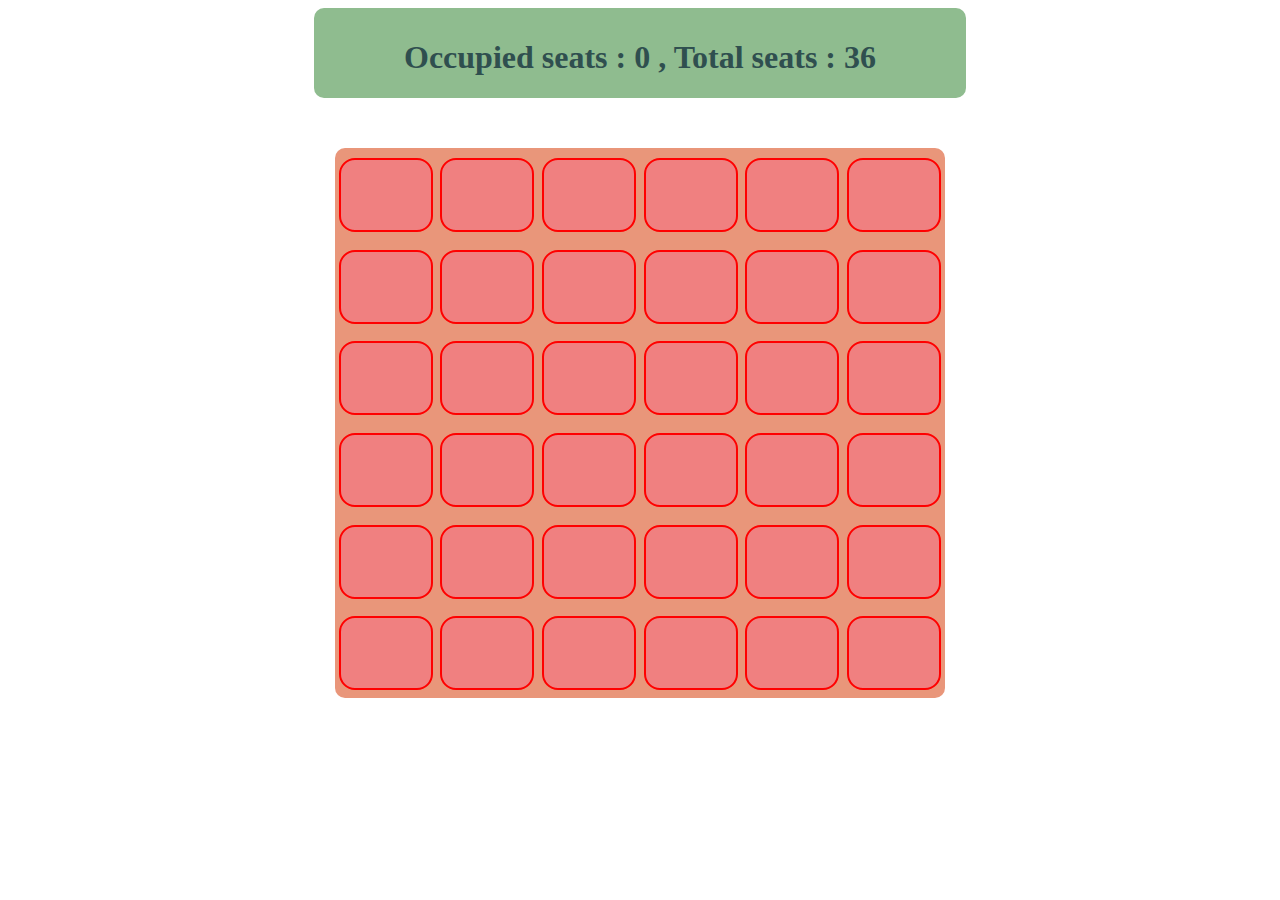
<file: Day9/index.html>
<!DOCTYPE html>
<html>
<head>
	<meta charset="utf-8">
	<link rel="stylesheet" type="text/css" href="./style.css">
	<title>Auditorium</title>
</head>
<body>
	<div class="text"><h1>Occupied seats : <span id="num1"></span> , Total seats : <span id="num2"></span> </h1></div>
	<div class="container">
		<ul class="flex-container">
	  		<li class="flex-item"></li>
	  		<li class="flex-item"></li>
	  		<li class="flex-item"></li>
	  		<li class="flex-item"></li>
	  		<li class="flex-item"></li>
	  		<li class="flex-item"></li>
	  		<li class="flex-item"></li>
	  		<li class="flex-item"></li>
	  		<li class="flex-item"></li>
	  		<li class="flex-item"></li>
	  		<li class="flex-item"></li>
	  		<li class="flex-item"></li>
	  		<li class="flex-item"></li>
	  		<li class="flex-item"></li>
	  		<li class="flex-item"></li>
	  		<li class="flex-item"></li>
	  		<li class="flex-item"></li>
	  		<li class="flex-item"></li>
	  		<li class="flex-item"></li>
	  		<li class="flex-item"></li>
	  		<li class="flex-item"></li>
	  		<li class="flex-item"></li>
	  		<li class="flex-item"></li>
	  		<li class="flex-item"></li>
	  		<li class="flex-item"></li>
	  		<li class="flex-item"></li>
	  		<li class="flex-item"></li>
	  		<li class="flex-item"></li>
	  		<li class="flex-item"></li>
	  		<li class="flex-item"></li>
	  		<li class="flex-item"></li>
	  		<li class="flex-item"></li>
	  		<li class="flex-item"></li>
	  		<li class="flex-item"></li>
	  		<li class="flex-item"></li>
	  		<li class="flex-item"></li>
		</ul>
	</div>
	<script type="text/javascript" src="./script.js"></script>
</body>
</html>
</file>
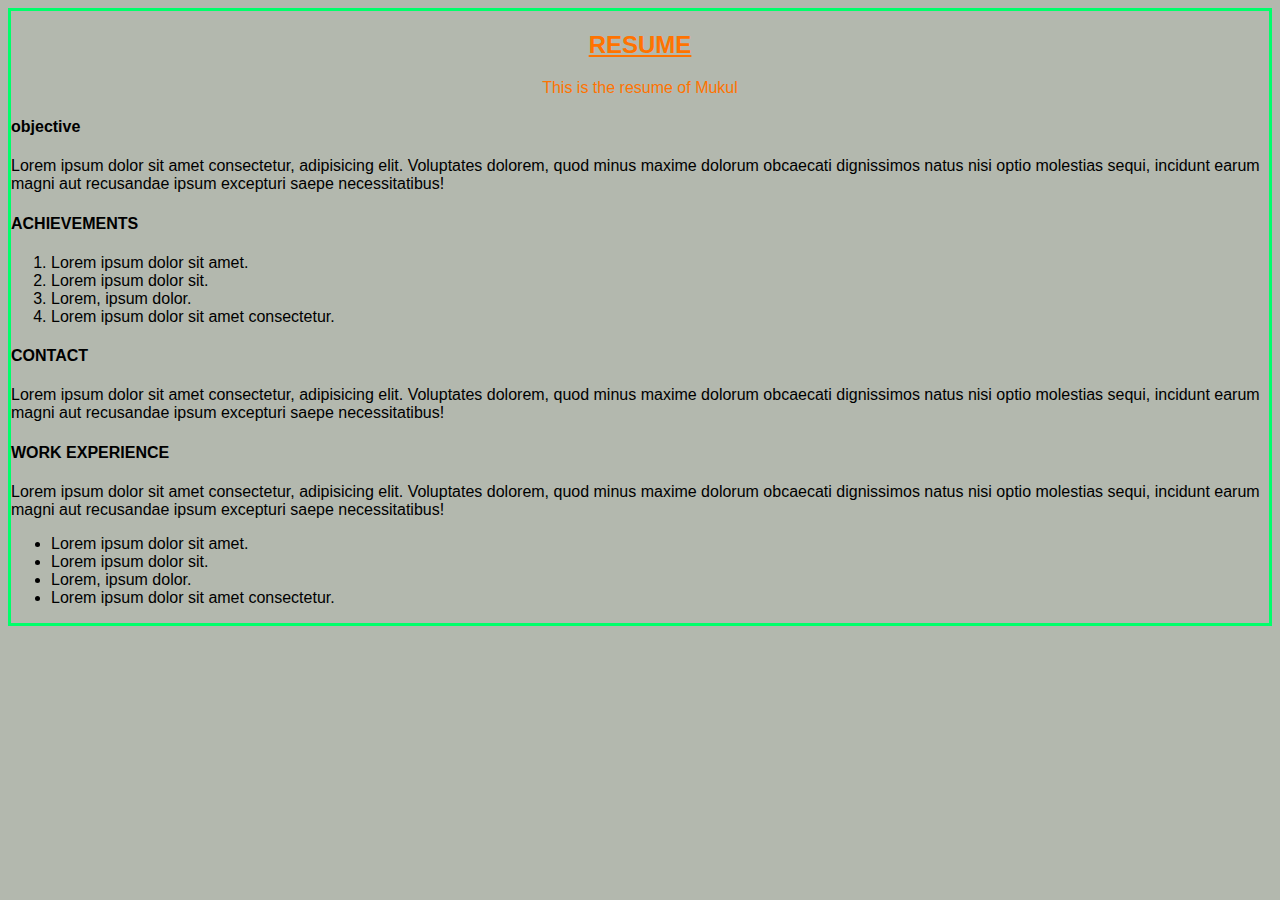
<file: Day3.html>
<!DOCTYPE html>
<html lang="en">
<head>
    <meta charset="UTF-8">
    <meta http-equiv="X-UA-Compatible" content="IE=edge">
    <meta name="viewport" content="width=device-width, initial-scale=1.0">
    <title>Document</title>
</head>

  <style>

   body{
       background-color:rgb(179, 184, 174);
       border: 3px solid rgb(0, 255, 106);
       font-family: Arial, Helvetica, sans-serif;
   }


  header{
       color: rgb(255, 115, 0);
       text-align: center;
       

  }

  </style>


    
<body>
    
 <header> 
     
   <h2 > <u> RESUME</u></h2> 
  <p>This is the resume of Mukul</p>

 </header>
  
   <div>
       <h4>objective</h4>
       <p>Lorem ipsum dolor sit amet consectetur, adipisicing elit. Voluptates dolorem, quod minus maxime dolorum
        obcaecati dignissimos natus nisi optio molestias sequi, incidunt earum magni aut recusandae ipsum excepturi
        saepe necessitatibus!</p>
   </div>
    
   <div>
      <h4> <span>ACHIEVEMENTS</span></h4>
       <ol>
        <li>Lorem ipsum dolor sit amet.</li>
        <li>Lorem ipsum dolor sit.</li>
        <li>Lorem, ipsum dolor.</li>
        <li>Lorem ipsum dolor sit amet consectetur.</li>
       </ol>
   </div>
    
   <div>
     <h4>CONTACT</h4>

     <p>Lorem ipsum dolor sit amet consectetur, adipisicing elit. Voluptates dolorem, quod minus maxime dolorum
        obcaecati dignissimos natus nisi optio molestias sequi, incidunt earum magni aut recusandae ipsum excepturi
        saepe necessitatibus!</p>

   </div>
      
   <div class="mukul"> 

      <h4>WORK EXPERIENCE</h4>

      <p>Lorem ipsum dolor sit amet consectetur, adipisicing elit. Voluptates dolorem, quod minus maxime dolorum
        obcaecati dignissimos natus nisi optio molestias sequi, incidunt earum magni aut recusandae ipsum excepturi
        saepe necessitatibus!</p> 
        
        <ul>
            <li>Lorem ipsum dolor sit amet.</li>
            <li>Lorem ipsum dolor sit.</li>
            <li>Lorem, ipsum dolor.</li>
            <li>Lorem ipsum dolor sit amet consectetur.</li>
        </ul>
      


   </div>
    
</body>
</html>
</file>
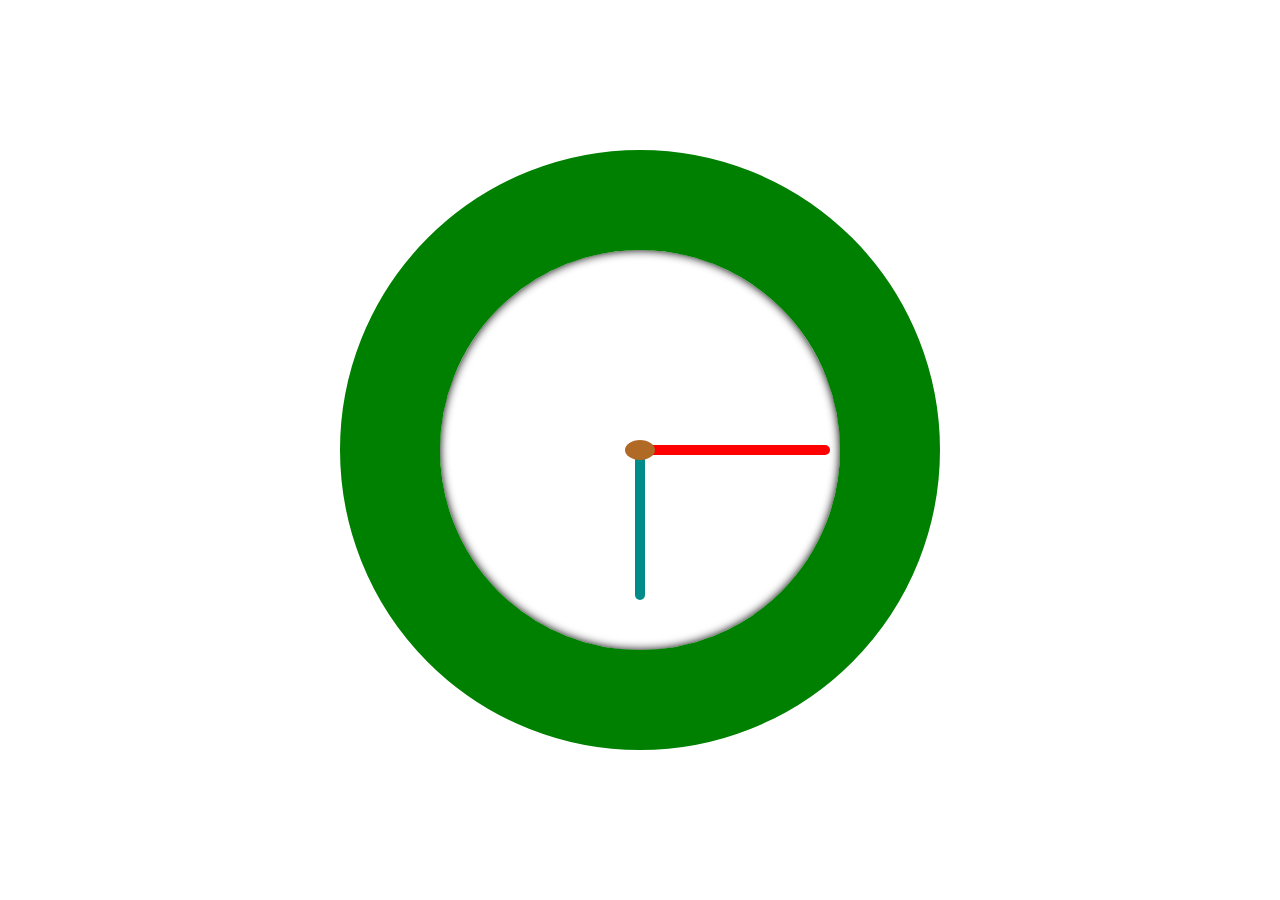
<file: Day4.html>
<!DOCTYPE html>
<html lang="en">

<head>
    <meta charset="UTF-8">
    <meta http-equiv="X-UA-Compatible" content="IE=edge">
    <meta name="viewport" content="width=device-width, initial-scale=1.0">
    <title>clock</title>
</head>
<style>
    * {
        margin: 0px;
        padding: 0px;
    }


    .class {
        height: 400px;
        width: 400px;
        border: 100px solid green;
        border-radius: 50%;
        position: absolute;
        top: 50%;
        left: 50%;
        transform: translate(-50%, -50%);
        box-shadow: inset 0px 0px 10px;
    }

    .min_hand {
        width: 190px;
        height: 10px;
        background-color: red;
        position: absolute;
       
        top: calc(50% - 5px);
        left: 50%;
        border-radius: 5px;
    }

    .hour_hand {
        width: 150px;
        height: 10px;
        border-radius: 5px;
        background-color: darkcyan;
        position: absolute;
        top: calc(50% - 5px);
        left: 50%;

        transform: rotate(90deg);
        transform-origin: left;
    }

    .center {
        position: absolute;
        width: 30px;
        height: 20px;
        border-radius: 50%;
        background: #b06a26;
        left: 50%;
        top: 50%;
        transform: translate(-50%, -50%);
        z-index: 1;
    }
</style> 

<body>
    <div class="class">
        <div class="min_hand"></div>
        <div class="hour_hand"></div>
        <div class="center"></div>

    </div>
</body>

</html>
</file>
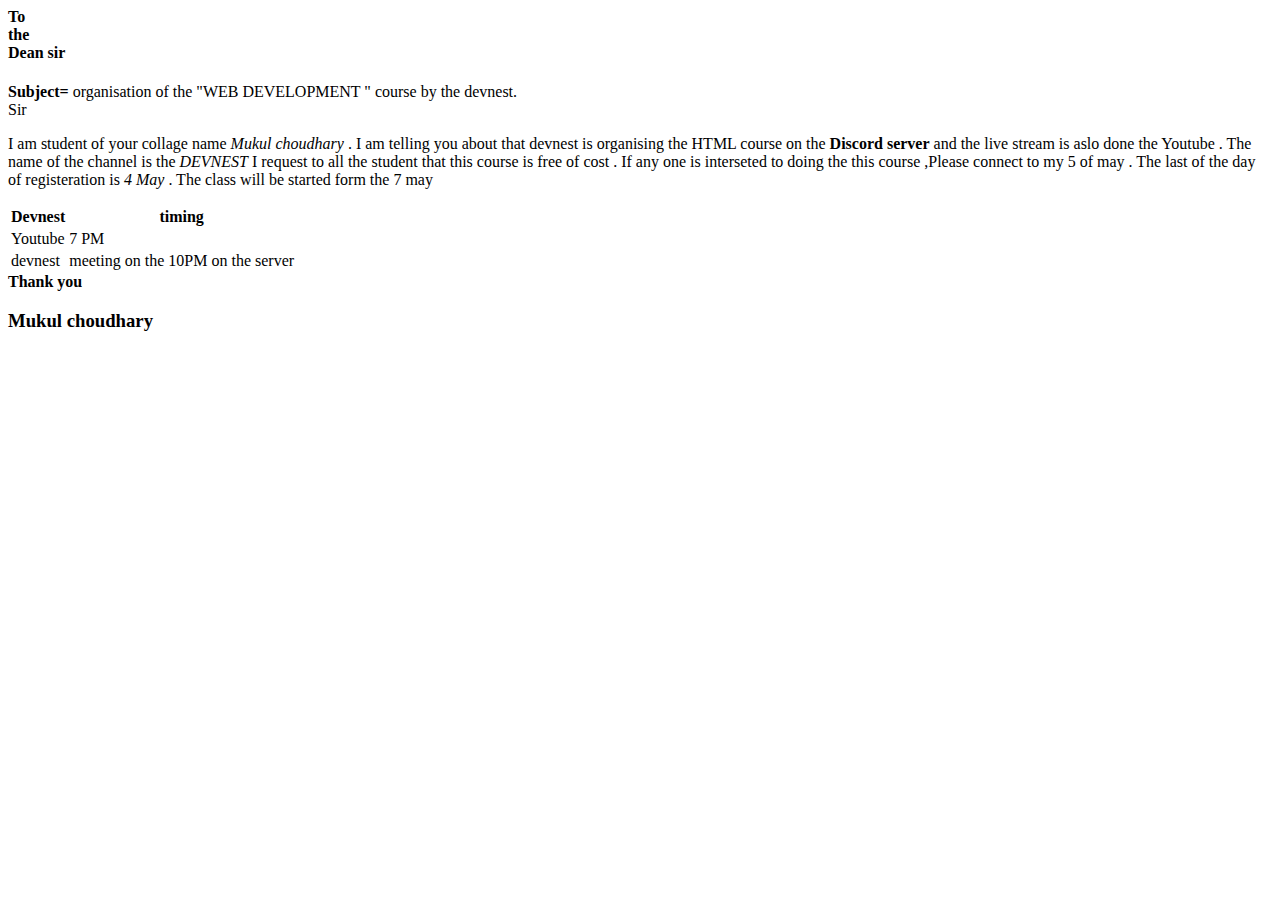
<file: mukul.html>
<html>
<body>
  <h4>To
   <br> the 
 <br>  Dean sir 
  </h4>
 <b>Subject= </b> organisation of the "WEB DEVELOPMENT " course by the devnest.
</body>
<br> Sir
<p>
 I am student of your collage  name <em>Mukul choudhary </em> . I am telling you about that devnest is organising the HTML course on the  
<strong>Discord server</strong>  and the live stream is aslo done the Youtube . The name of the channel is the <em>DEVNEST</em>
 I request to all the student that this course is free of cost . If any one is interseted to doing the this course ,Please connect to my 
 5 of may  . The last of the day of registeration is <em>4 May</em> . The class will be started form the 7 may 
</p>
 <table>
 <th>Devnest </th>


 <th>timing
 </th>
 <tr>
   <td>Youtube</td>

   <td>    7 PM</td>
 </tr>
<tr> 
  <td>devnest</td>

  <td>   meeting  on the 10PM on the server </td>
</tr>
 </table>
    
 <b>Thank you</b>
    
 <h3>Mukul choudhary</h3>



</html>
</file>
<file: Day9/style.css>
.text h1{
    text-align: center;
  }
  .text{
    border-radius: 10px;
    background-color: darkseagreen;
    color: darkslategrey;
    width: 210px;
    height: 70px;
    margin: auto;
    width: 50%;
    padding: 10px;
  }
  .container{
    display: flex;
    justify-content: center;
    align-items: center;
    padding-top: 50px;
  }
  .flex-container {
    display: flex;
    flex-flow: row wrap;
    justify-content: space-around;
    justify-items: center;
    padding: 0;
    margin: 0;
    list-style: none;
    width: 610px;
    height: 550px;
    background-color: darksalmon;
    border-radius: 10px;
  }
  
  .flex-item {
    border-radius: 16px;
    background: lightcoral;
    border: 2px solid red;
    padding: 10px;
    width: 70px;
    height: 50px;
    margin-top: 10px;
    line-height: 150px;
    color: white;
    font-weight: bold;
    font-size: 3em;
    text-align: center;
  }
  .clicked{
    background-color: crimson;
  }
  .flex-item:hover{
    background-color: indianred;
  }
</file>
